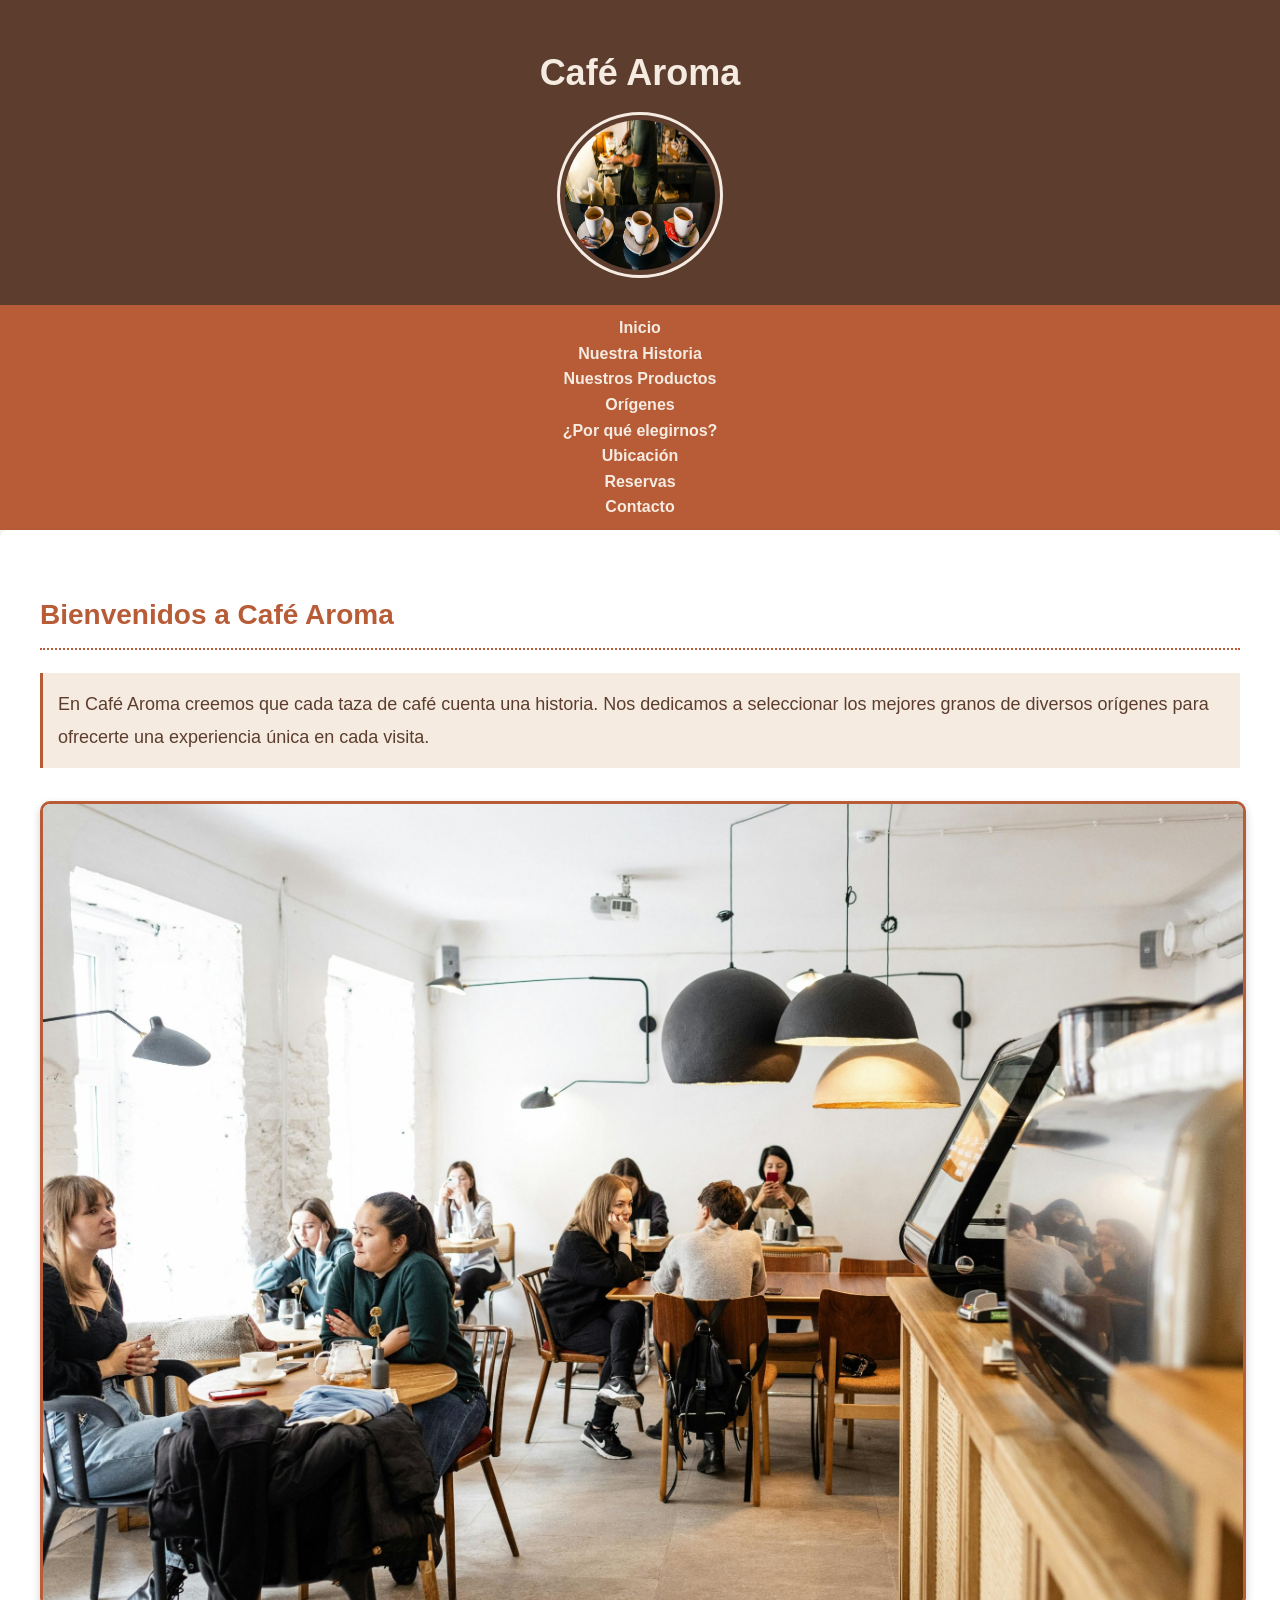
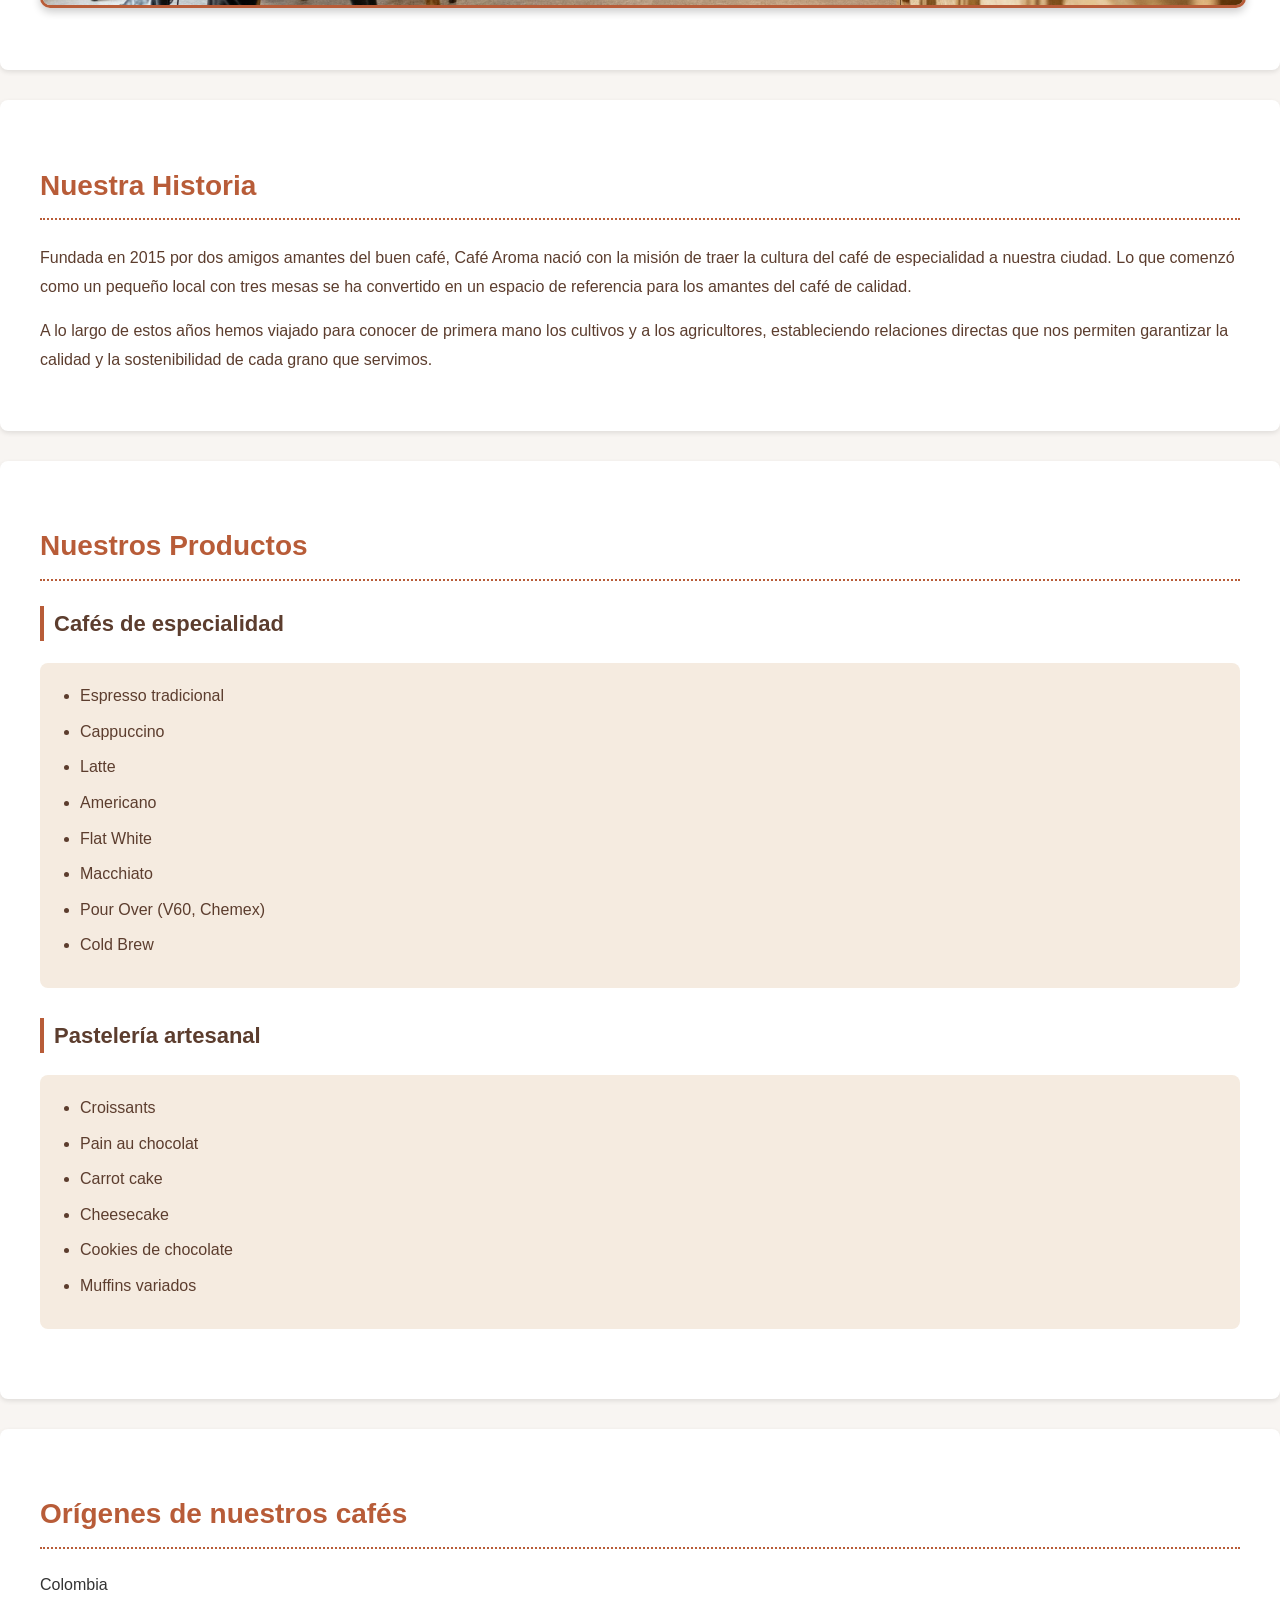
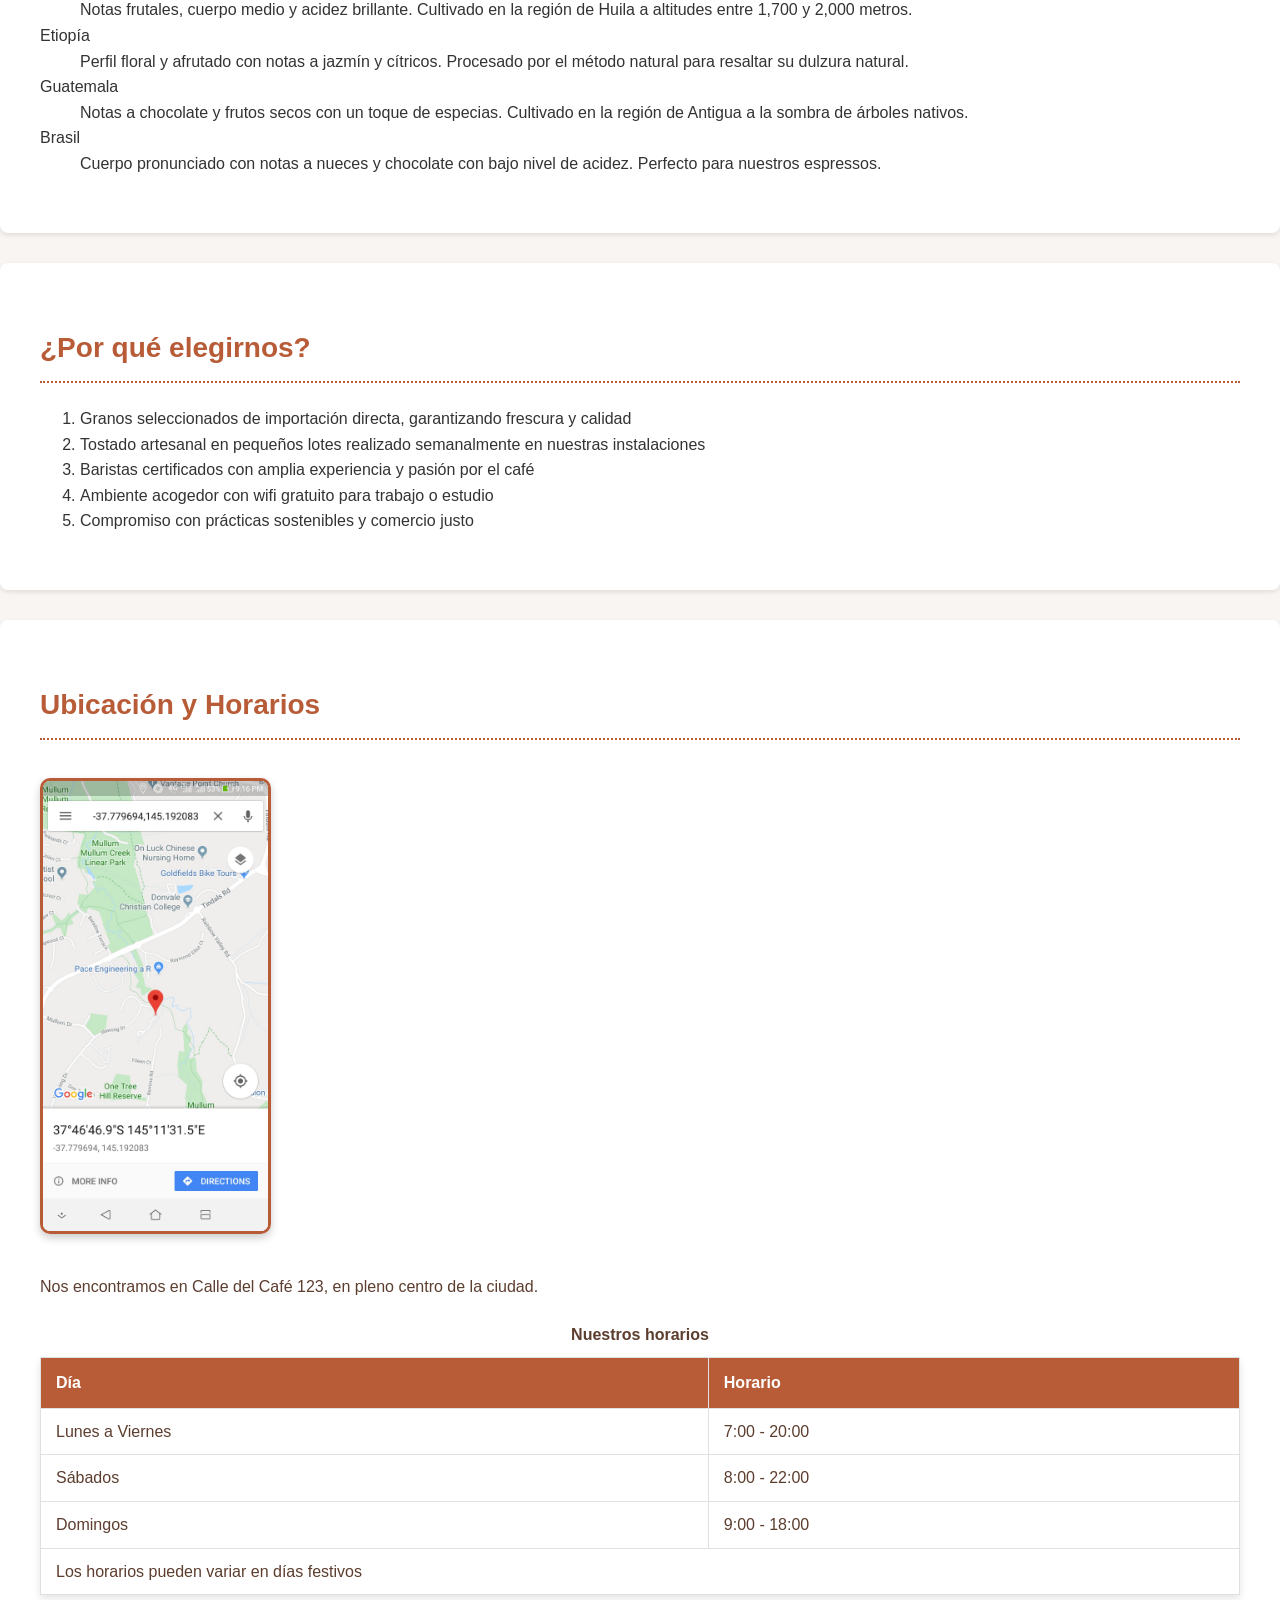
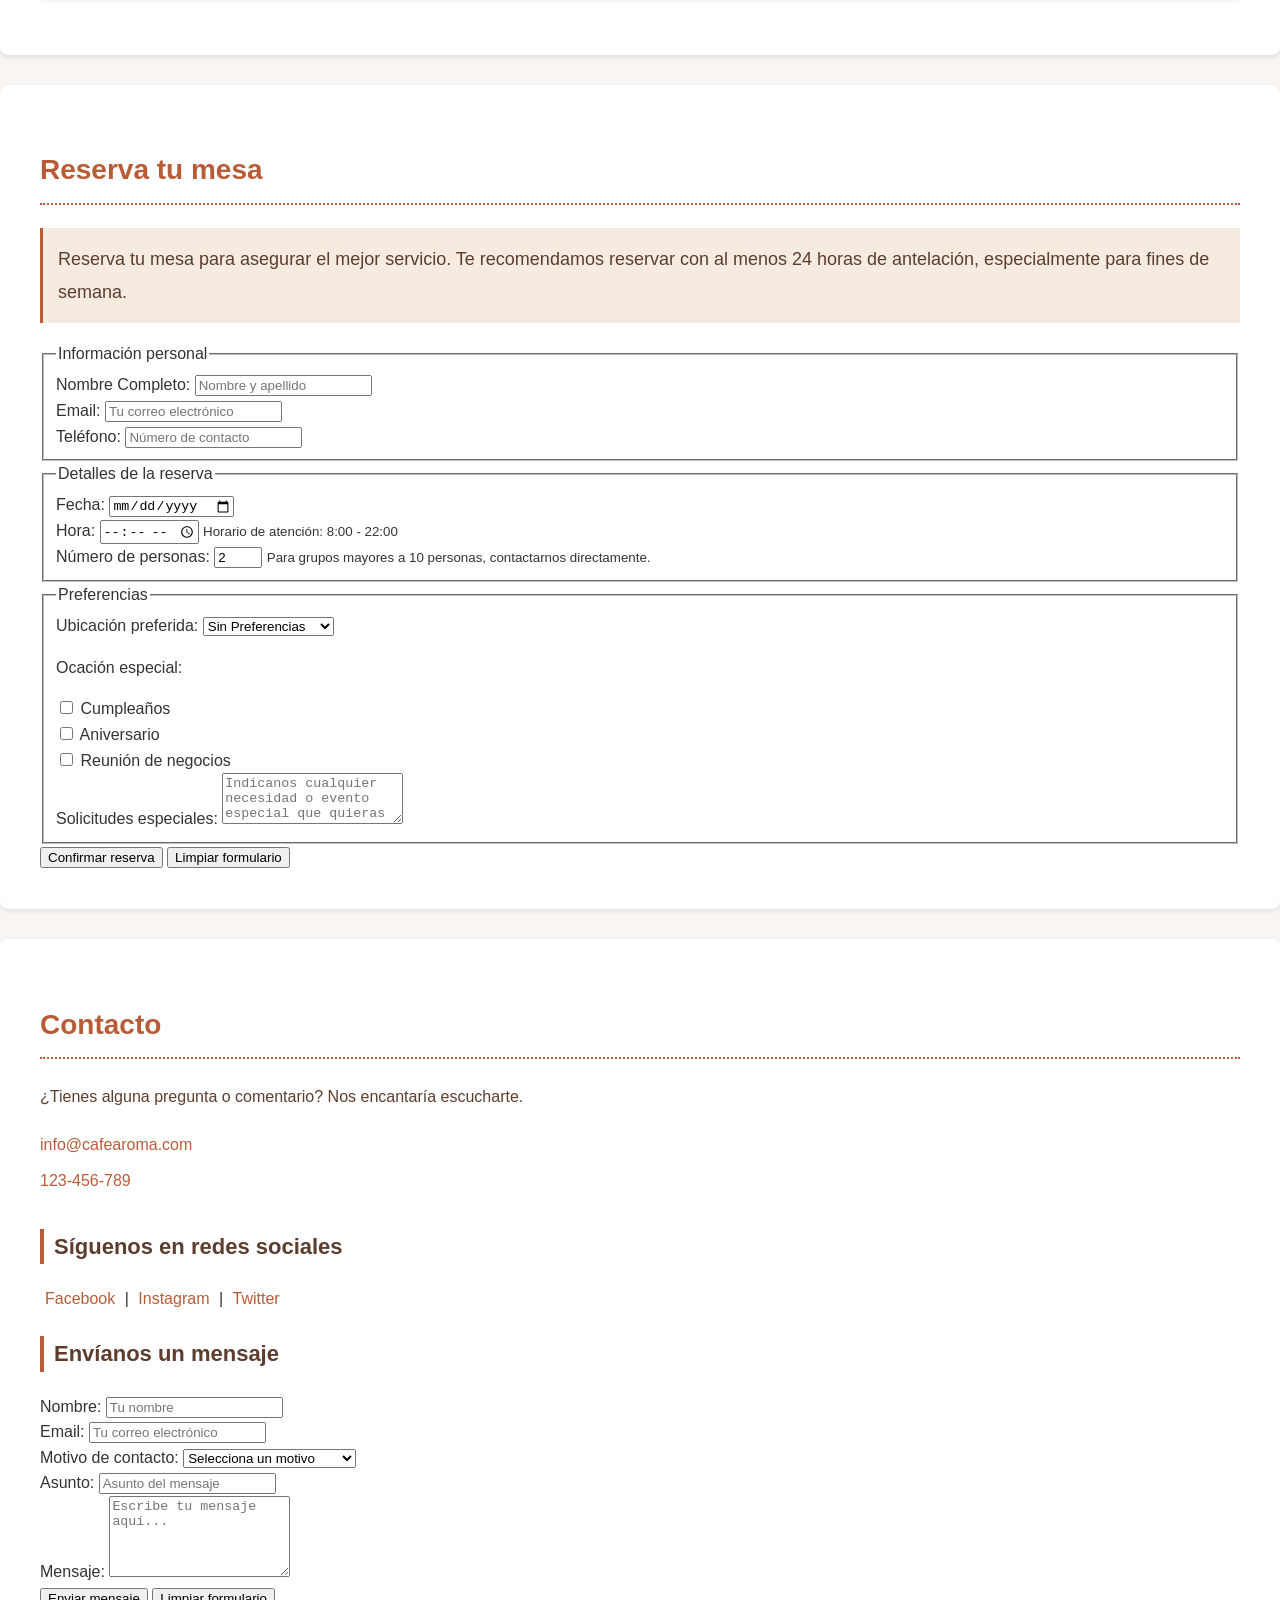
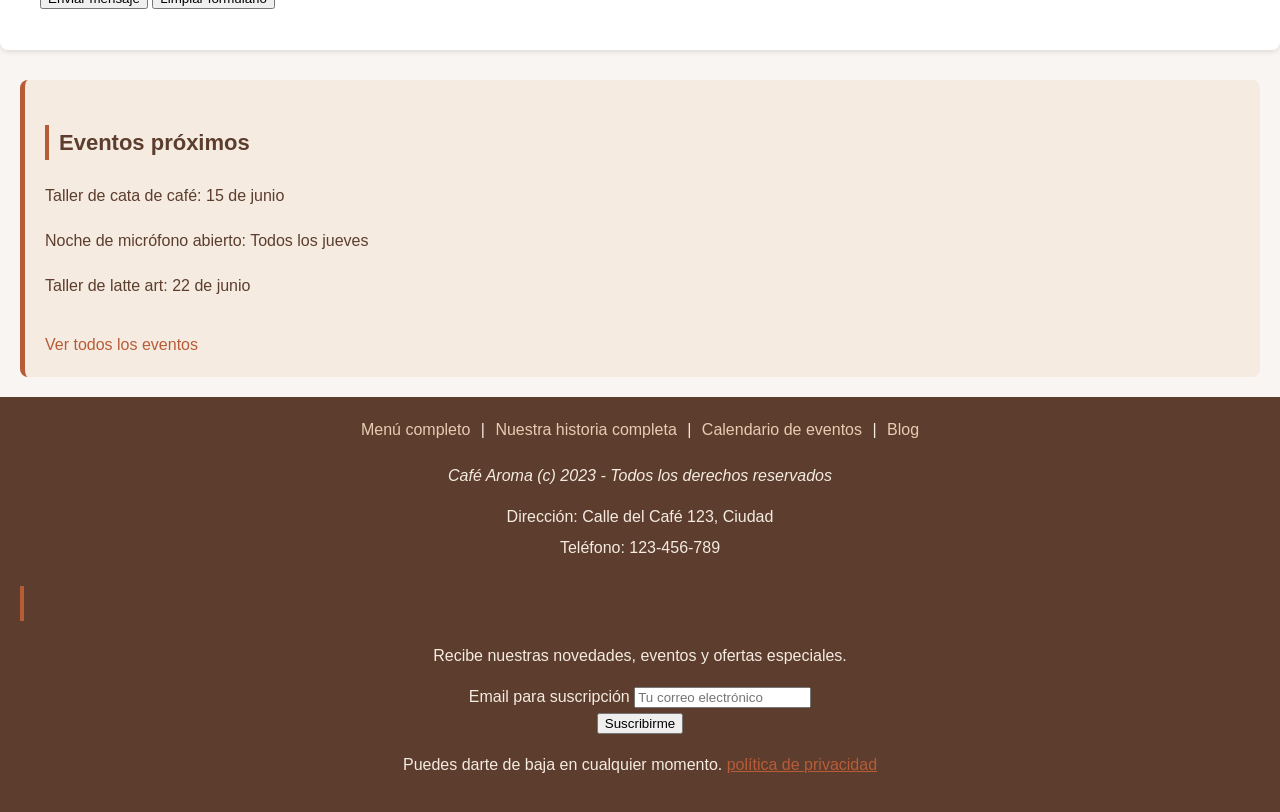
<file: src/index.html>
<!DOCTYPE html>
<html lang="es">
<head>
 <meta charset="UTF-8">
 <meta name="viewport" content="width=device-width, initial-scale=1.0">
 <title>Café Aroma - Experiencia de café artesanal</title>
 <link rel="stylesheet" href="styles.css">
</head>
<body>
 <header id="encabezado-principal">
   <h1 class="titulo-principal">Café Aroma</h1>
   <img class="logo" src="../recursos/image/logo-cafeteria.jpeg" alt="Logo de Café Aroma" width="150" height="150">
 </header>

 <nav id="menu-principal">
   <ul class="menu-navegacion">
     <li><a href="#inicio" class="enlace-menu">Inicio</a></li>
     <li><a href="#historia" class="enlace-menu">Nuestra Historia</a></li>
     <li><a href="#productos" class="enlace-menu">Nuestros Productos</a></li>
     <li><a href="#origenes" class="enlace-menu">Orígenes</a></li>
     <li><a href="#por-que" class="enlace-menu">¿Por qué elegirnos?</a></li>
     <li><a href="#ubicacion" class="enlace-menu">Ubicación</a></li>
     <li><a href="#reservas" class="enlace-menu">Reservas</a></li>
     <li><a href="#contacto" class="enlace-menu">Contacto</a></li>
   </ul>
 </nav>

 <main id="contenido-principal">
   <section id="inicio" class="seccion">
     <h2 class="titulo-seccion">Bienvenidos a Café Aroma</h2>
     <p class="parrafo-destacado">En Café Aroma creemos que cada taza de café cuenta una historia. Nos dedicamos a seleccionar los mejores granos de diversos orígenes para ofrecerte una experiencia única en cada visita.</p>
     <img class="imagen-destacada" src="../recursos/image/cafeteria-interior.jpeg" alt="Interior de nuestra cafetería">
   </section>

   <section id="historia" class="seccion">
     <h2 class="titulo-seccion">Nuestra Historia</h2>
     <p class="parrafo">Fundada en 2015 por dos amigos amantes del buen café, Café Aroma nació con la misión de traer la cultura del café de especialidad a nuestra ciudad. Lo que comenzó como un pequeño local con tres mesas se ha convertido en un espacio de referencia para los amantes del café de calidad.</p>
     <p class="parrafo">A lo largo de estos años hemos viajado para conocer de primera mano los cultivos y a los agricultores, estableciendo relaciones directas que nos permiten garantizar la calidad y la sostenibilidad de cada grano que servimos.</p>
   </section>

   <section id="productos" class="seccion">
     <h2 class="titulo-seccion">Nuestros Productos</h2>
     
     <article class="producto">
       <h3 class="subtitulo">Cafés de especialidad</h3>
       <ul class="lista-productos">
         <li class="item-producto">Espresso tradicional</li>
         <li class="item-producto">Cappuccino</li>
         <li class="item-producto">Latte</li>
         <li class="item-producto">Americano</li>
         <li class="item-producto">Flat White</li>
         <li class="item-producto">Macchiato</li>
         <li class="item-producto">Pour Over (V60, Chemex)</li>
         <li class="item-producto">Cold Brew</li>
       </ul>
     </article>
     
     <article class="producto">
       <h3 class="subtitulo">Pastelería artesanal</h3>
       <ul class="lista-productos">
         <li class="item-producto">Croissants</li>
         <li class="item-producto">Pain au chocolat</li>
         <li class="item-producto">Carrot cake</li>
         <li class="item-producto">Cheesecake</li>
         <li class="item-producto">Cookies de chocolate</li>
         <li class="item-producto">Muffins variados</li>
       </ul>
     </article>
   </section>

   <section id="origenes" class="seccion">
     <h2 class="titulo-seccion">Orígenes de nuestros cafés</h2>
     <dl>
       <dt>Colombia</dt>
       <dd>Notas frutales, cuerpo medio y acidez brillante. Cultivado en la región de Huila a altitudes entre 1,700 y 2,000 metros.</dd>
       
       <dt>Etiopía</dt>
       <dd>Perfil floral y afrutado con notas a jazmín y cítricos. Procesado por el método natural para resaltar su dulzura natural.</dd>
       
       <dt>Guatemala</dt>
       <dd>Notas a chocolate y frutos secos con un toque de especias. Cultivado en la región de Antigua a la sombra de árboles nativos.</dd>
       
       <dt>Brasil</dt>
       <dd>Cuerpo pronunciado con notas a nueces y chocolate con bajo nivel de acidez. Perfecto para nuestros espressos.</dd>
     </dl>
   </section>

   <section id="por-que" class="seccion">
     <h2 class="titulo-seccion">¿Por qué elegirnos?</h2>
     <ol>
       <li>Granos seleccionados de importación directa, garantizando frescura y calidad</li>
       <li>Tostado artesanal en pequeños lotes realizado semanalmente en nuestras instalaciones</li>
       <li>Baristas certificados con amplia experiencia y pasión por el café</li>
       <li>Ambiente acogedor con wifi gratuito para trabajo o estudio</li>
       <li>Compromiso con prácticas sostenibles y comercio justo</li>
     </ol>
   </section>

   <section id="ubicacion" class="seccion">
     <h2 class="titulo-seccion">Ubicación y Horarios</h2>
     <img class="imagen-destacada" src="../recursos/image/mapa-ubicacion.jpg" alt="Mapa de ubicación" height="450">
     <p class="parrafo">Nos encontramos en Calle del Café 123, en pleno centro de la ciudad.</p>
     
     <table>
       <caption>Nuestros horarios</caption>
       <thead>
         <tr>
           <th>Día</th>
           <th>Horario</th>
         </tr>
       </thead>
       <tbody>
         <tr>
           <td>Lunes a Viernes</td>
           <td>7:00 - 20:00</td>
         </tr>
         <tr>
           <td>Sábados</td>
           <td>8:00 - 22:00</td>
         </tr>
         <tr>
           <td>Domingos</td>
           <td>9:00 - 18:00</td>
         </tr>
       </tbody>
       <tfoot>
         <tr>
           <td colspan="2">Los horarios pueden variar en días festivos</td>
         </tr>
       </tfoot>
     </table>
   </section>

   <section id="reservas" class="seccion">
    <h2 class="titulo-seccion">Reserva tu mesa</h2>
    <p class="parrafo-destacado">Reserva tu mesa para asegurar el mejor servicio. Te recomendamos reservar con al menos 24 horas de antelación, especialmente para fines de semana.</p>
    
    <div class="reserva-container">
        <form id="formulario-reserva">
          <fieldset>
            <legend>Información personal</legend>

            <div class="form-group">
              <label for="reserva-nombre">Nombre Completo:</label>
              <input type="text" id="reserva-nombre" name="reserva-nombre" placeholder="Nombre y apellido" required>
            </div>

            <div class="form-group">
              <label for="reserva-email">Email:</label>
              <input type="email" id="reserva-email" name="reserva-email" placeholder="Tu correo electrónico" required>
            </div>

            <div class="form-group">
              <label for="reserva-telefono">Teléfono:</label>
              <input type="tel" id="reserva-telefono" name="reserva-telefono" placeholder="Número de contacto" required>
            </div>
            
          </fieldset>

          <fieldset>
            <legend>Detalles de la reserva</legend>

            <div class="form-group">
              <label for="reserva-fecha">Fecha:</label>
              <input type="date" id="reserva-fecha" name="reserva-fecha" required>
            </div>

            <div class="form-group">
              <label for="reserva-hora">Hora:</label>
              <input type="time" id="reserva-hora" name="reserva-hora" min="08:00" max="22:00" required>
              <small>Horario de atención: 8:00 - 22:00</small>
            </div>

            <div class="form-group">
              <label for="reserva-personas">Número de personas:</label>
              <input type="number" id="reserva-personas" name="reserva-personas" min="1" max="10" value="2" required>
              <small>Para grupos mayores a 10 personas, contactarnos directamente.</small>
            </div>
          </fieldset>

          <fieldset>
            <legend>Preferencias</legend>
            <div class="form-group">
              
              <label for="reserva-ubicacion">Ubicación preferida:</label>
              <select name="reserva-ubicacion" id="reserva-ubicacion">
                <option value="">Sin Preferencias</option>
                <option value="interior">Interior</option>
                <option value="terraza">Terraza</option>
                <option value="ventana">Junto a la ventana</option>
              </select>
            </div>

            <div class="form-group">
              <p>Ocación especial:</p>
              <input type="checkbox" id="reserva-cumpleanos" name="reserva-ocacion" value="cumpleanos">
              <label for="reserva-cumpleanos">Cumpleaños</label>
            </div>

            <div class="form-group">
              <input type="checkbox" id="reserva-aniversario" name="reserva-ocacion" value="aniversario">
              <label for="reserva-aniversario">Aniversario</label>
            </div>

            <div class="form-group">
              <input type="checkbox" id="reserva-negocios" name="reserva-ocacion" value="negocios">
              <label for="reserva-negocios">Reunión de negocios</label>
            </div>

            <div class="form-group">
              <label for="reserva-comentarios">Solicitudes especiales:</label>
              <textarea name="reserva-comentarios" id="reserva-comentarios" rows="3" placeholder="Indicanos cualquier necesidad o evento especial que quieras reservar"></textarea>
            </div>
          </fieldset>

          <div class="form-group button-group">
            <button type="submit" class="btn-submit">Confirmar reserva</button>
            <button type="reset" class="btn-reset">Limpiar formulario</button>
          </div>
        </form>
    </div>
 </section>

   <section id="contacto" class="seccion">
     <h2 class="titulo-seccion">Contacto</h2>
     <p class="parrafo">¿Tienes alguna pregunta o comentario? Nos encantaría escucharte.</p>
     <ul class="lista-contacto">
       <li><a href="mailto:info@cafearoma.com" class="enlace-contacto">info@cafearoma.com</a></li>
       <li><a href="tel:+123456789" class="enlace-contacto">123-456-789</a></li>
     </ul>
     <div class="redes-sociales">
       <h3 class="subtitulo">Síguenos en redes sociales</h3>
       <a href="https://facebook.com/cafearoma" target="_blank" class="enlace-social">Facebook</a> |
       <a href="https://instagram.com/cafearoma" target="_blank" class="enlace-social">Instagram</a> |
       <a href="https://twitter.com/cafearoma" target="_blank" class="enlace-social">Twitter</a>
     </div>

     <div class="contacto-form">
      <h3 class="subtitulo">Envíanos un mensaje</h3>
      <form id="formulario-contacto">
          <div class="form-group">
              <label for="nombre">Nombre:</label>
              <input type="text" id="nombre" name="nombre" placeholder="Tu nombre" required>
          </div>
   
          <div class="form-group">
              <label for="email">Email:</label>
              <input type="email" id="email" name="email" placeholder="Tu correo electrónico" required>
          </div>
   
          <div class="form-group">
              <label for="motivo">Motivo de contacto:</label>
              <select name="motivo" id="motivo">
                  <option value="">Selecciona un motivo</option>
                  <option value="reserva">Consulta sobre reservas</option>
                  <option value="evento">Organización de eventos</option>
                  <option value="producto">Información de productos</option>
                  <option value="trabajo">Oportunidad laboral</option>
                  <option value="otro">Otro</option>
              </select>
          </div>
   
          <div class="form-group">
              <label for="asunto">Asunto:</label>
              <input type="text" id="asunto" name="asunto" placeholder="Asunto del mensaje">
          </div>
   
          <div class="form-group">
              <label for="mensaje">Mensaje:</label>
              <textarea id="mensaje" name="mensaje" rows="5" placeholder="Escribe tu mensaje aquí..." required></textarea>
          </div>
   
          <div class="form-group button-group">
              <button type="submit" class="btn-submit">Enviar mensaje</button>
              <button type="reset" class="btn-reset">Limpiar formulario</button>
          </div>
      </form>
   </div>
      
   </section>
 </main>

 <aside id="eventos">
   <h3 class="subtitulo">Eventos próximos</h3>
   <p class="parrafo">Taller de cata de café: 15 de junio</p>
   <p class="parrafo">Noche de micrófono abierto: Todos los jueves</p>
   <p class="parrafo">Taller de latte art: 22 de junio</p>
   <a href="eventos.html" class="enlace-secundario">Ver todos los eventos</a>
 </aside>

 <footer id="pie-pagina">
   <div class="enlaces-footer">
     <a href="menu-completo.html" class="enlace-footer">Menú completo</a> |
     <a href="historia-completa.html" class="enlace-footer">Nuestra historia completa</a> |
     <a href="eventos.html" class="enlace-footer">Calendario de eventos</a> |
     <a href="blog.html" class="enlace-footer">Blog</a>
   </div>
   <p class="copyright">Café Aroma (c) 2023 - Todos los derechos reservados</p>
   <p class="contacto">Dirección: Calle del Café 123, Ciudad</p>
   <p class="contacto">Teléfono: 123-456-789</p>

   <div class="footer-suscripcion">
    <h3 class="subtitulo">Suscribete a nuestro boletín</h3>
    <p>Recibe nuestras novedades, eventos y ofertas especiales.</p>
    <form id="formulario-suscripcion" class="form-inline">
      
      <div class="form-group">
        <label for="suscripcion-email" class="sr-only">Email para suscripción</label>
        <input type="email" id="suscripcion-email" name="suscripcion-email" placeholder="Tu correo electrónico" required>
      </div>

      <button type="submit" class="btn-submit">Suscribirme</button>
    </form>
    <p class="form-disclaimer">Puedes darte de baja en cualquier momento. <a href="privacidad.html">política de privacidad</a></p>
   </div>
 </footer>
</body>
</html>
</file>
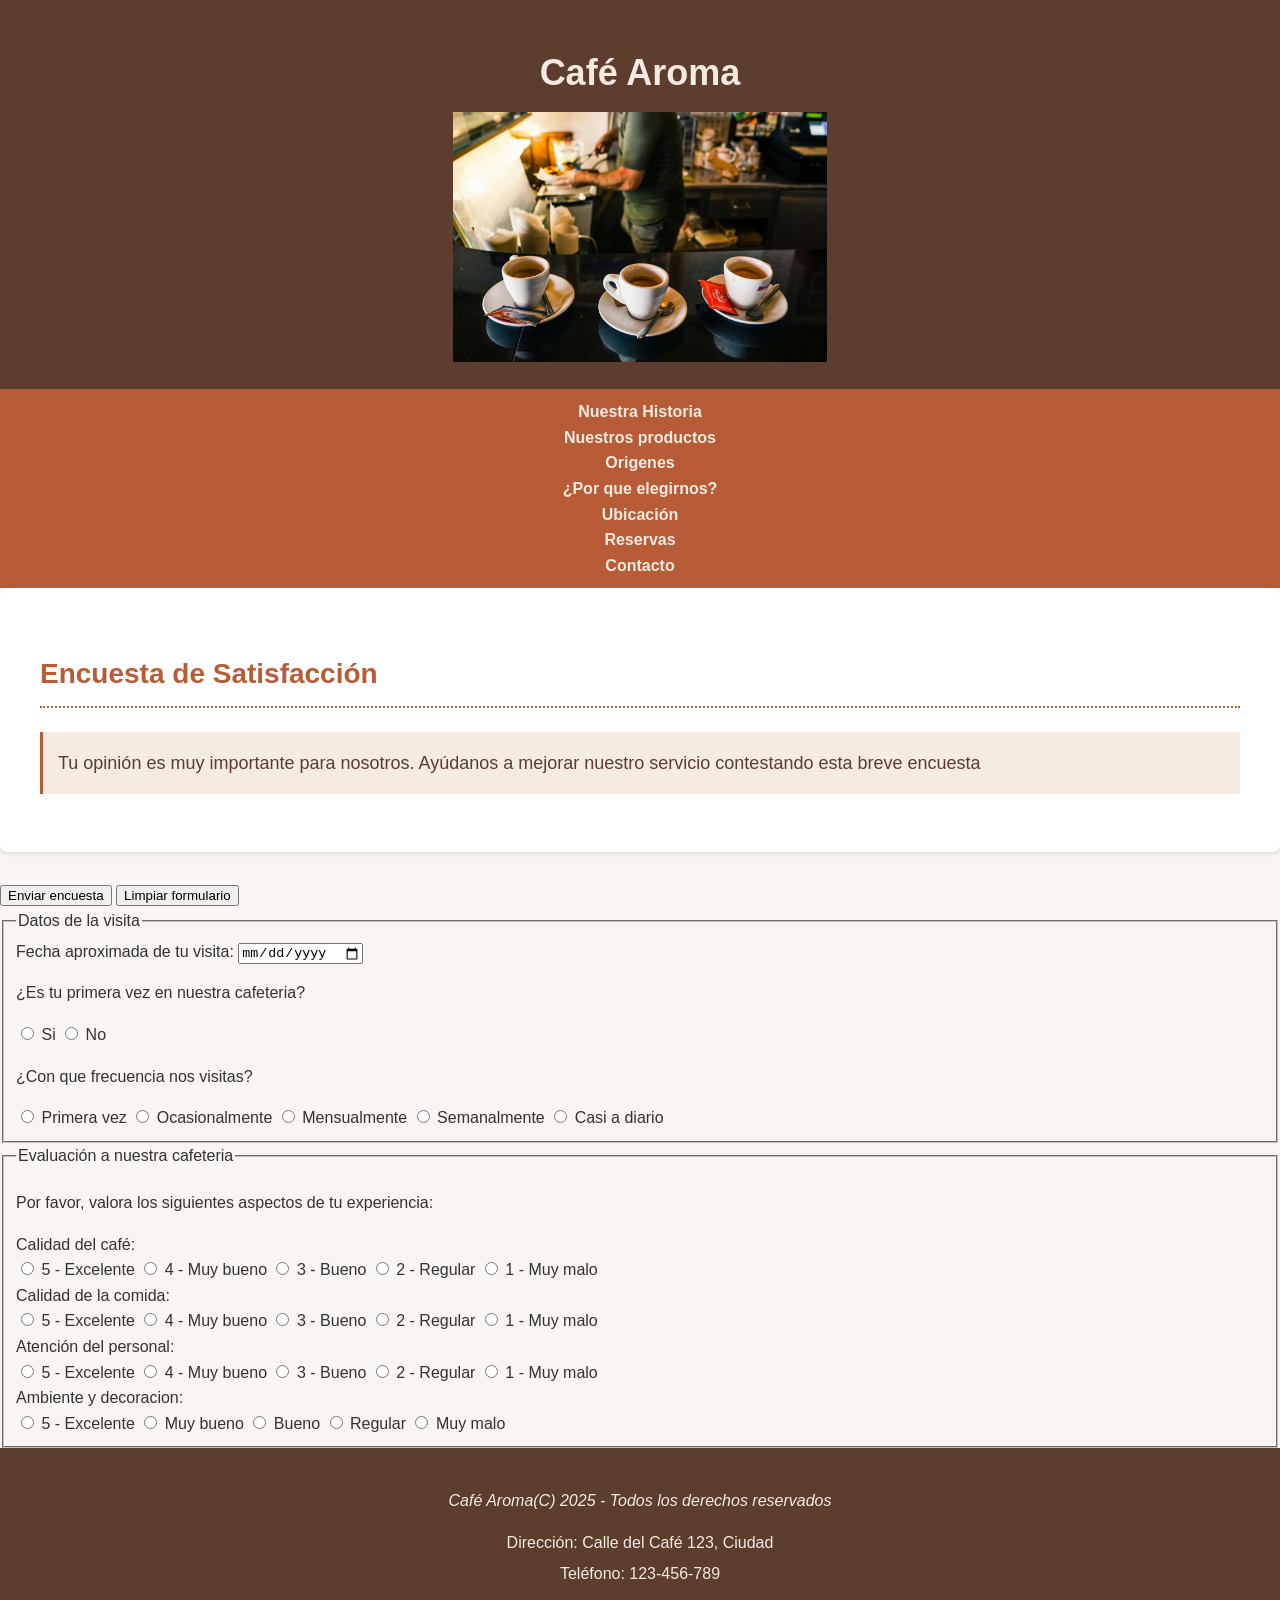
<file: src/encuesta.html>
<!DOCTYPE html>
<html lang="es">
<head>
    <meta charset="UTF-8">
    <meta name="viewport" content="width=device-width, initial-scale=1.0">
    <title>Encuesta de Satisfacción - Café Aroma</title>
    <link rel="stylesheet" href="styles.css">
</head>
<body>
    <header id="encabezado-principal">
        <h1 class="titulo-principal">Café Aroma</h1>
        <img src="../recursos/image/logo-cafeteria.jpeg" alt="Logo de Café Aroma" height="250">
    </header>

    <nav id="menu-principal">
        <ul class="menu-navegacion">
            <li><a href="index.html#historia" class="enlace-menu">Nuestra Historia</a></li>
            <li><a href="index.html#productos" class="enlace-menu">Nuestros productos</a></li>
            <li><a href="index.html#origenes" class="enlace-menu">Origenes</a></li>
            <li><a href="index.html#por-que" class="enlace-menu">¿Por que elegirnos?</a></li>
            <li><a href="index.html#ubicacion" class="enlace-menu">Ubicación</a></li>
            <li><a href="index.html#reservas" class="enlace-menu">Reservas</a></li>
            <li><a href="index.html#contacto" class="enlace-menu">Contacto</a></li>
        </ul>
    </nav>

    <main id="contenido-principal">
        <section class="seccion">
            <h2 class="titulo-seccion">Encuesta de Satisfacción</h2>
            <p class="parrafo-destacado">Tu opinión es muy importante para nosotros. Ayúdanos a mejorar nuestro servicio contestando esta breve encuesta</p>
        </section>

        <div class="form-group button-group">
            <button type="submit" class="btn-submit">Enviar encuesta</button>
            <button type="reset" class="btn-reset">Limpiar formulario</button>
        </div>

        <div class="encuesta-container">
            <form id="formulario-encuesta">
                <fieldset>
                    <legend>Datos de la visita</legend>

                    <div class="form-group">
                        <label for="encuesta-fecha">Fecha aproximada de tu visita:</label>
                        <input type="date" id="encuesta-fecha" name="encuesta-fecha" required>
                    </div>

                    <div class="form-group">
                        <p>¿Es tu primera vez en nuestra cafeteria?</p>
                        <div class="radio-group">
                        
                            <input type="radio" id="primera-si" name="primera-visita" value="si">
                            <label for="primera-si">Si</label>

                            <input type="radio" id="primera-no" name="primera-visita" value="no">
                            <label for="primera-no">No</label>
                        </div>
                    </div>

                    <div class="form-group">
                        <p>¿Con que frecuencia nos visitas?</p>
                        <div class="radio-group">
                            <input type="radio" id="frecuencia-primera" name="frecuencia-visita" value="primera">
                            <label for="frecuencia-primera">Primera vez</label>

                            <input type="radio" id="frecuencia-ocacional" name="frecuencia-visita" value="ocacional">
                            <label for="frecuencia-ocacional">Ocasionalmente</label>

                            <input type="radio" id="frecuencia-mensual" name="frecuencia-visita" value="mensual">
                            <label for="frecuencia-mensual">Mensualmente</label>

                            <input type="radio" id="frecuencia-semanal" name="frecuencia-visita" value="semanal">
                            <label for="frecuencia-semanal">Semanalmente</label>

                            <input type="radio" id="frecuencia-diaria" name="frecuencia-visita" value="diaria">
                            <label for="frecuencia-diaria">Casi a diario</label>
                        </div>
                    </div>
                </fieldset>

                <fieldset>
                    <legend>Evaluación a nuestra cafeteria</legend>
                    <p class="form-subtitle">Por favor, valora los siguientes aspectos de tu experiencia:</p>

                    <div class="form-group rating-group">
                        <label for="calidad-cafe">Calidad del café:</label>
                        <div class="rating">
                            <input type="radio" id="cafe-5" name="calidad-cafe" value="5" required>
                            <label for="cafe-5">5 - Excelente</label>

                            <input type="radio" id="cafe-4" name="calidad-cafe" value="4">
                            <label for="cafe-4">4 - Muy bueno</label>

                            <input type="radio" id="cafe-3" name="calidad-cafe" value="3">
                            <label for="cafe-3">3 - Bueno</label>

                            <input type="radio" id="cafe-2" name="calidad-cafe" value="2">
                            <label for="cafe-2">2 - Regular</label>

                            <input type="radio" id="cafe-1" name="calidad-cafe" value="1">
                            <label for="cafe-1">1 - Muy malo</label>
                        </div>
                    </div>

                    <div class="form-group rating-group">
                        <label for="calidad-comida">Calidad de la comida:</label>
                        <div class="rating">
                            <input type="radio" id="comida-5" name="calidad-comida" value="5" required>
                            <label for="comida-5">5 - Excelente</label>

                            <input type="radio" id="comida-4" name="calidad-comida" value="4">
                            <label for="comida-4">4 - Muy bueno</label>

                            <input type="radio" id="comida-3" name="calidad-comida" value="3">
                            <label for="comida-3">3 - Bueno</label>

                            <input type="radio" id="comida-2" name="calidad-comida" value="2">
                            <label for="comida-2">2 - Regular</label>

                            <input type="radio" id="comida-1" name="calidad-comida" value="1">
                            <label for="comida-1">1 - Muy malo</label>
                        </div>
                    </div>

                    <div class="form-group rating-group">
                        <label for="servicio">Atención del personal:</label>
                        <div class="rating">
                            <input type="radio" id="servicio-5" name="servicio" value="5" required>
                            <label for="servicio-5">5 - Excelente</label>

                            <input type="radio" name="servicio" id="servicio-4" value="4">
                            <label for="servicio-4">4 - Muy bueno</label>

                            <input type="radio" name="servicio" id="servicio-3" value="3">
                            <label for="servicio-3">3 - Bueno</label>

                            <input type="radio" id="servicio-2" name="servicio" value="2">
                            <label for="servicio-2">2 - Regular</label>

                            <input type="radio" id="servicio-1" name="servicio" value="1">
                            <label for="servicio-1">1 - Muy malo</label>
                        </div>
                    </div>

                    <div class="form-group rating-group">
                        <label for="ambiente">Ambiente y decoracion:</label>
                        <div class="rating">
                            <input type="radio" id="ambiente-5" name="ambiente" value="5" required>
                            <label for="ambiente-5">5 - Excelente</label>

                            <input type="radio" id="ambiente-4" name="ambiente" value="4">
                            <label for="ambiente-4">Muy bueno</label>

                            <input type="radio" id="ambiente-3" name="ambiente" value="3">
                            <label for="ambiente-3">Bueno</label>

                            <input type="radio" name="ambiente" id="ambiente-2" value="2">
                            <label for="ambiente-2">Regular</label>

                            <input type="radio" name="ambiente" id="ambiente-1" value="1">
                            <label for="ambiente-1">Muy malo</label>
                        </div>
                    </div>
                </fieldset>
            </form>
        </div>
    </main>
    
    <footer id="pie-pagina">
        <p class="copyright">Café Aroma(C) 2025 - Todos los derechos reservados</p>
        <p class="contacto">Dirección: Calle del Café 123, Ciudad</p>
        <p class="contacto">Teléfono: 123-456-789</p>
    </footer>
</body>
</html>
</file>
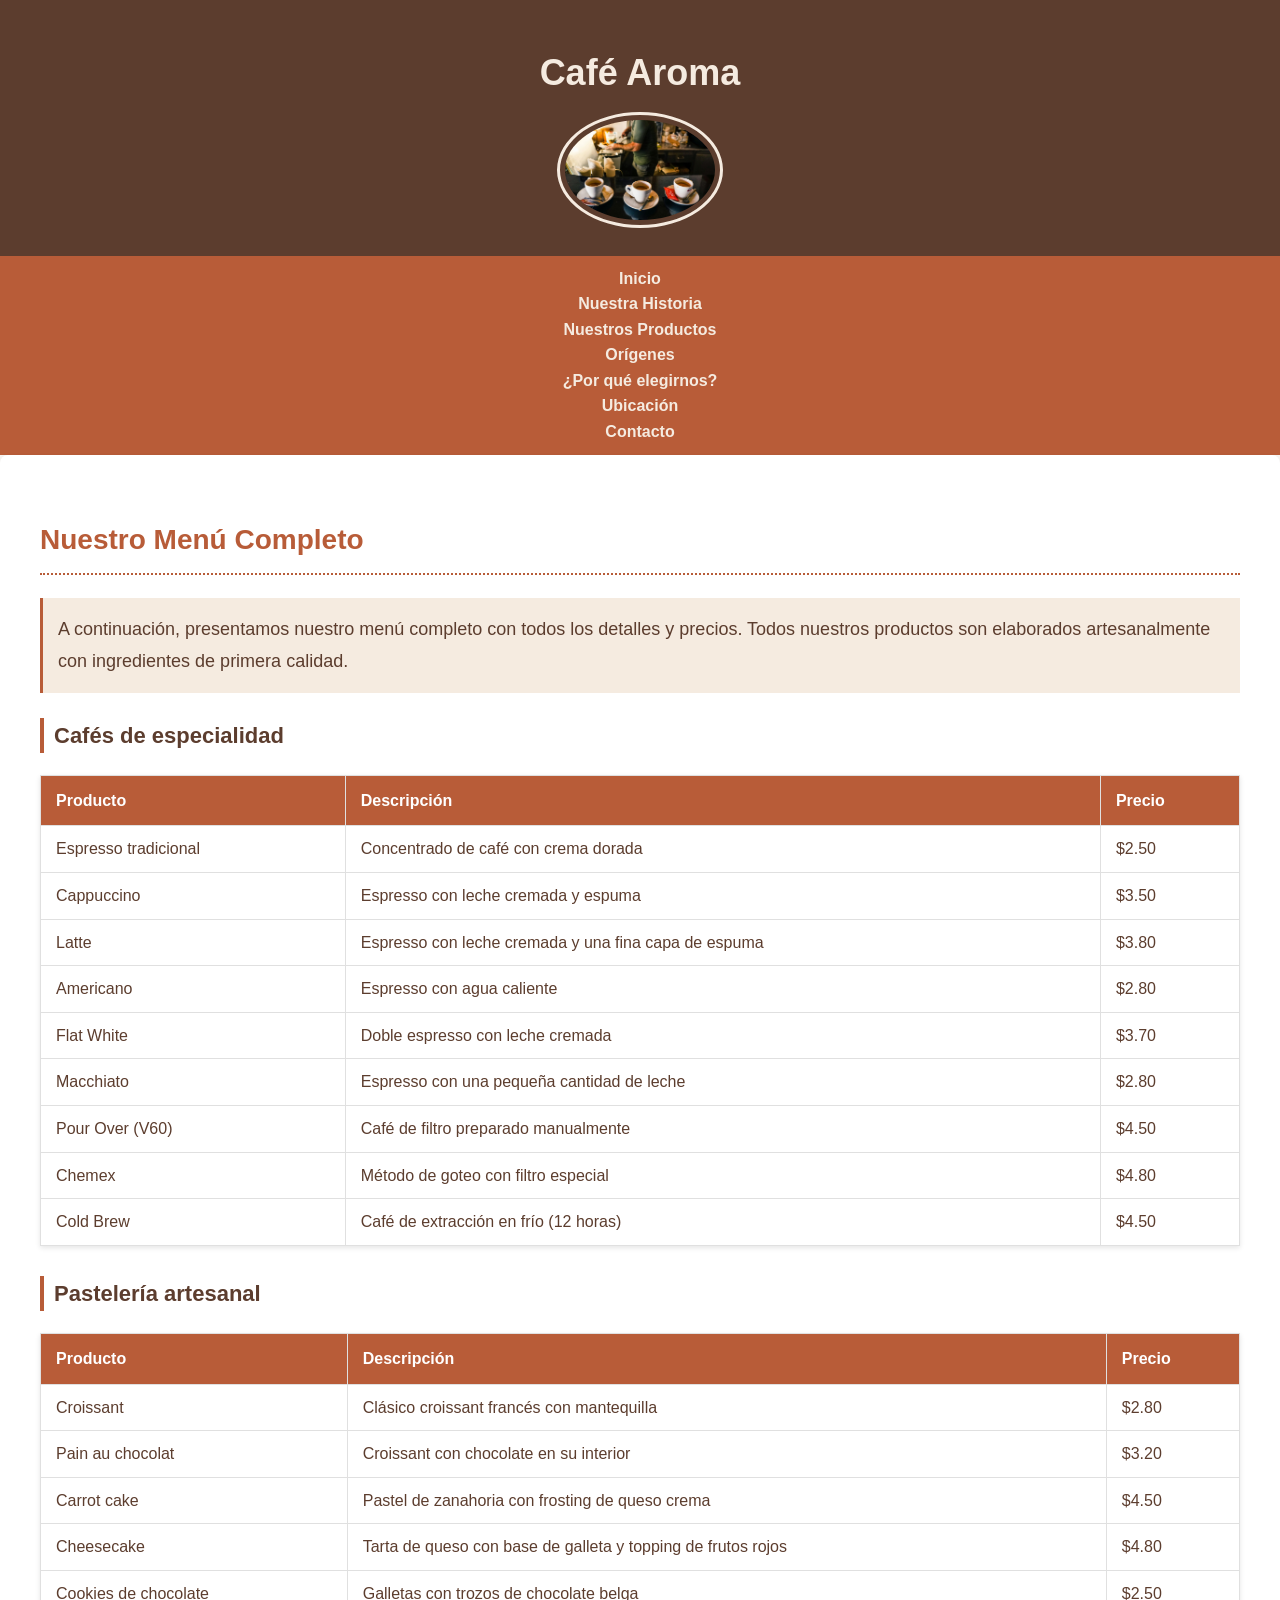
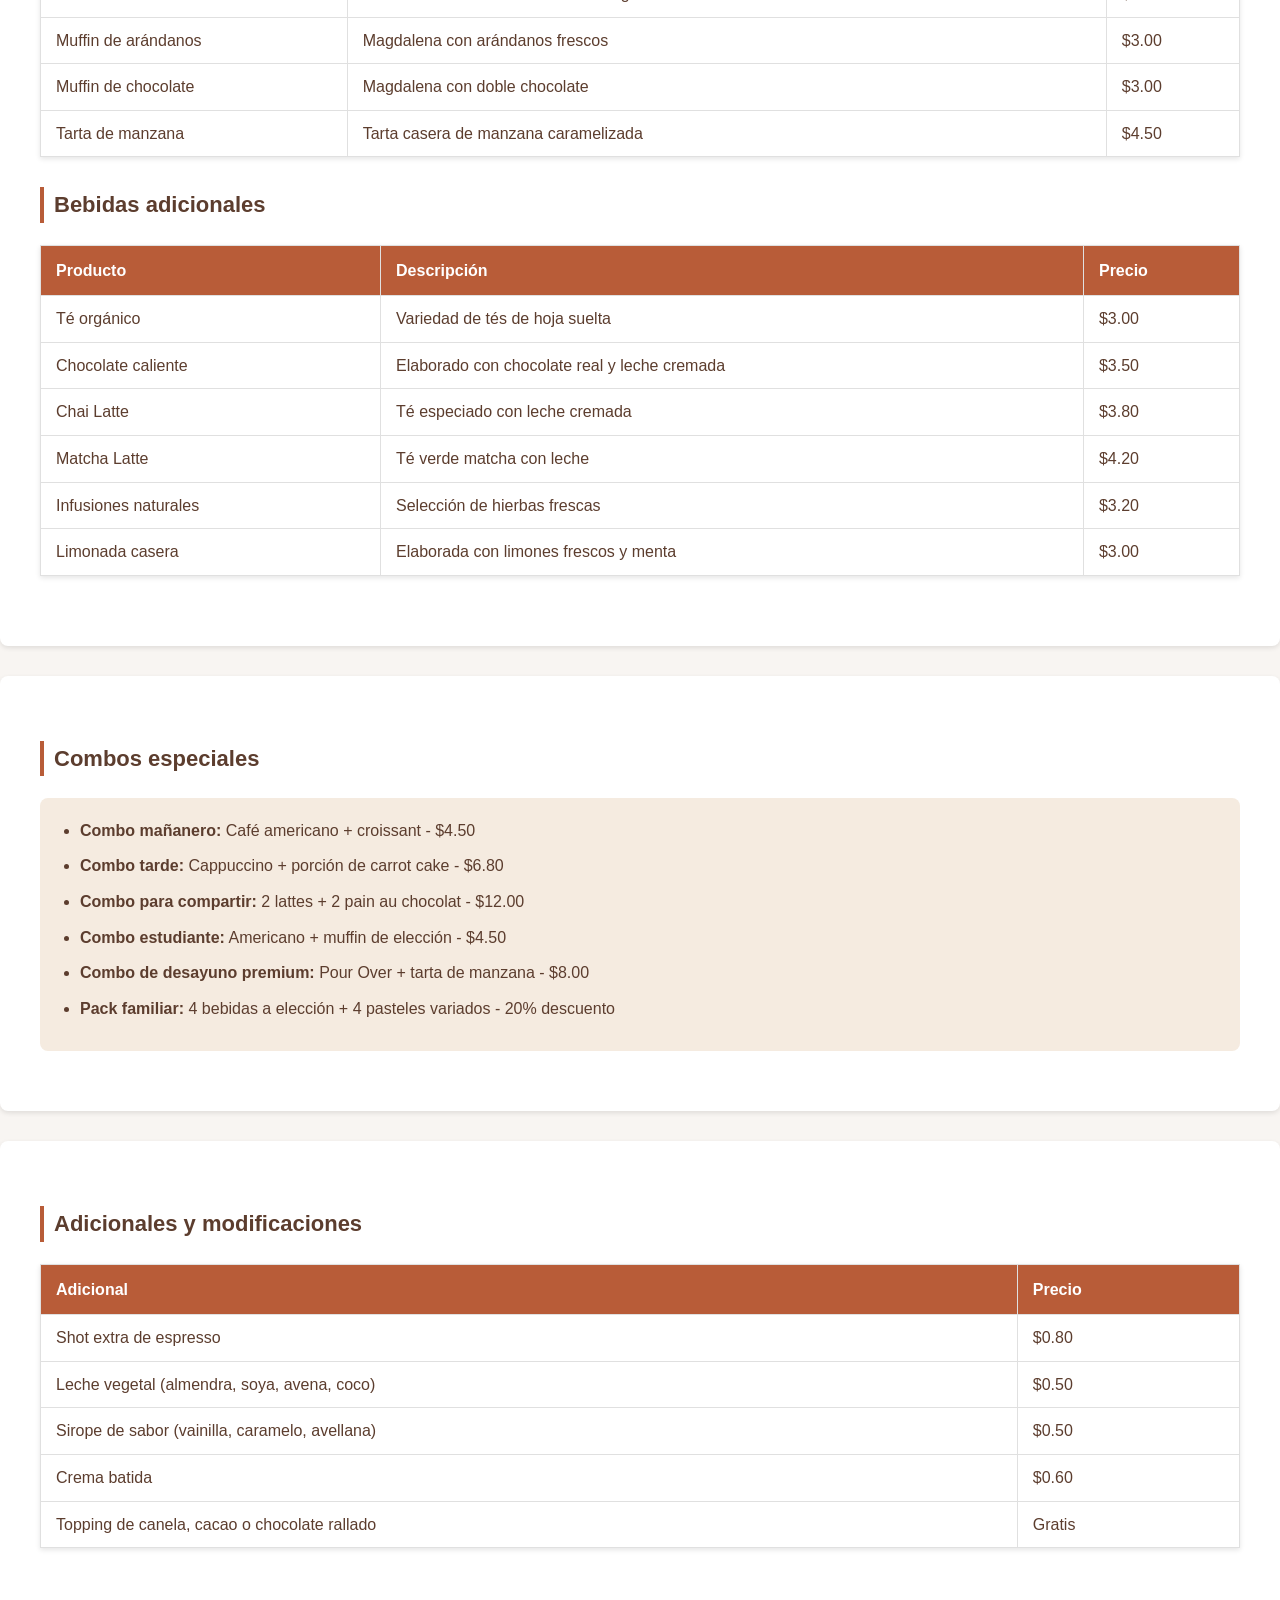
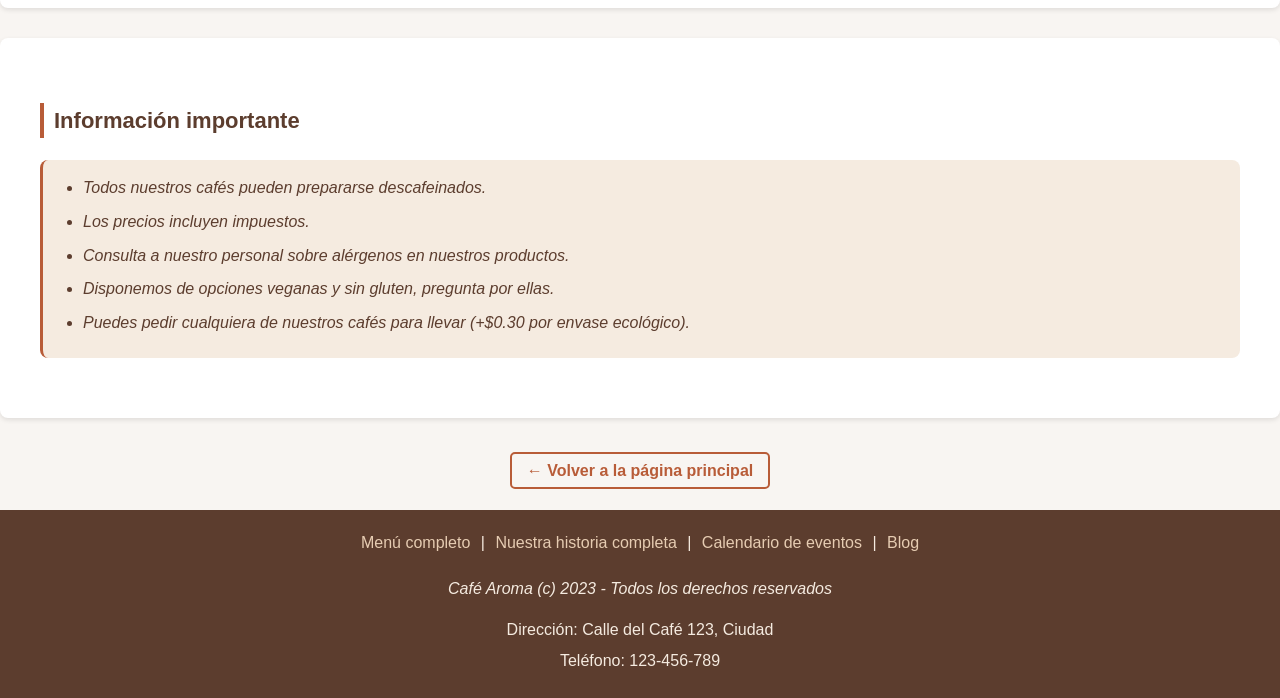
<file: src/menu-completo.html>
<!DOCTYPE html>
<html lang="es">
<head>
 <meta charset="UTF-8">
 <meta name="viewport" content="width=device-width, initial-scale=1.0">
 <title>Menú Completo - Café Aroma</title>
 <link rel="stylesheet" href="styles.css">
</head>
<body>
 <header id="encabezado-principal">
   <h1 class="titulo-principal">Café Aroma</h1>
   <img class="logo" src="../recursos/image/logo-cafeteria.jpeg" alt="Logo de Café Aroma">
 </header>

 <nav id="menu-principal">
   <ul class="menu-navegacion">
     <li><a href="index.html" class="enlace-menu">Inicio</a></li>
     <li><a href="index.html#historia" class="enlace-menu">Nuestra Historia</a></li>
     <li><a href="index.html#productos" class="enlace-menu">Nuestros Productos</a></li>
     <li><a href="index.html#origenes" class="enlace-menu">Orígenes</a></li>
     <li><a href="index.html#por-que" class="enlace-menu">¿Por qué elegirnos?</a></li>
     <li><a href="index.html#ubicacion" class="enlace-menu">Ubicación</a></li>
     <li><a href="index.html#contacto" class="enlace-menu">Contacto</a></li>
   </ul>
 </nav>

 <main id="contenido-principal">
   <section id="menu-detallado" class="seccion">
     <h2 class="titulo-seccion">Nuestro Menú Completo</h2>
     <p class="parrafo-destacado">A continuación, presentamos nuestro menú completo con todos los detalles y precios. Todos nuestros productos son elaborados artesanalmente con ingredientes de primera calidad.</p>
     
     <article class="producto">
       <h3 class="subtitulo">Cafés de especialidad</h3>
       <table class="tabla-menu">
         <thead>
           <tr>
             <th>Producto</th>
             <th>Descripción</th>
             <th>Precio</th>
           </tr>
         </thead>
         <tbody>
           <tr>
             <td>Espresso tradicional</td>
             <td>Concentrado de café con crema dorada</td>
             <td>$2.50</td>
           </tr>
           <tr>
             <td>Cappuccino</td>
             <td>Espresso con leche cremada y espuma</td>
             <td>$3.50</td>
           </tr>
           <tr>
             <td>Latte</td>
             <td>Espresso con leche cremada y una fina capa de espuma</td>
             <td>$3.80</td>
           </tr>
           <tr>
             <td>Americano</td>
             <td>Espresso con agua caliente</td>
             <td>$2.80</td>
           </tr>
           <tr>
             <td>Flat White</td>
             <td>Doble espresso con leche cremada</td>
             <td>$3.70</td>
           </tr>
           <tr>
             <td>Macchiato</td>
             <td>Espresso con una pequeña cantidad de leche</td>
             <td>$2.80</td>
           </tr>
           <tr>
             <td>Pour Over (V60)</td>
             <td>Café de filtro preparado manualmente</td>
             <td>$4.50</td>
           </tr>
           <tr>
             <td>Chemex</td>
             <td>Método de goteo con filtro especial</td>
             <td>$4.80</td>
           </tr>
           <tr>
             <td>Cold Brew</td>
             <td>Café de extracción en frío (12 horas)</td>
             <td>$4.50</td>
           </tr>
         </tbody>
       </table>
     </article>
     
     <article class="producto">
       <h3 class="subtitulo">Pastelería artesanal</h3>
       <table class="tabla-menu">
         <thead>
           <tr>
             <th>Producto</th>
             <th>Descripción</th>
             <th>Precio</th>
           </tr>
         </thead>
         <tbody>
           <tr>
             <td>Croissant</td>
             <td>Clásico croissant francés con mantequilla</td>
             <td>$2.80</td>
           </tr>
           <tr>
             <td>Pain au chocolat</td>
             <td>Croissant con chocolate en su interior</td>
             <td>$3.20</td>
           </tr>
           <tr>
             <td>Carrot cake</td>
             <td>Pastel de zanahoria con frosting de queso crema</td>
             <td>$4.50</td>
           </tr>
           <tr>
             <td>Cheesecake</td>
             <td>Tarta de queso con base de galleta y topping de frutos rojos</td>
             <td>$4.80</td>
           </tr>
           <tr>
             <td>Cookies de chocolate</td>
             <td>Galletas con trozos de chocolate belga</td>
             <td>$2.50</td>
           </tr>
           <tr>
             <td>Muffin de arándanos</td>
             <td>Magdalena con arándanos frescos</td>
             <td>$3.00</td>
           </tr>
           <tr>
             <td>Muffin de chocolate</td>
             <td>Magdalena con doble chocolate</td>
             <td>$3.00</td>
           </tr>
           <tr>
             <td>Tarta de manzana</td>
             <td>Tarta casera de manzana caramelizada</td>
             <td>$4.50</td>
           </tr>
         </tbody>
       </table>
     </article>

     <article class="producto">
       <h3 class="subtitulo">Bebidas adicionales</h3>
       <table class="tabla-menu">
         <thead>
           <tr>
             <th>Producto</th>
             <th>Descripción</th>
             <th>Precio</th>
           </tr>
         </thead>
         <tbody>
           <tr>
             <td>Té orgánico</td>
             <td>Variedad de tés de hoja suelta</td>
             <td>$3.00</td>
           </tr>
           <tr>
             <td>Chocolate caliente</td>
             <td>Elaborado con chocolate real y leche cremada</td>
             <td>$3.50</td>
           </tr>
           <tr>
             <td>Chai Latte</td>
             <td>Té especiado con leche cremada</td>
             <td>$3.80</td>
           </tr>
           <tr>
             <td>Matcha Latte</td>
             <td>Té verde matcha con leche</td>
             <td>$4.20</td>
           </tr>
           <tr>
             <td>Infusiones naturales</td>
             <td>Selección de hierbas frescas</td>
             <td>$3.20</td>
           </tr>
           <tr>
             <td>Limonada casera</td>
             <td>Elaborada con limones frescos y menta</td>
             <td>$3.00</td>
           </tr>
         </tbody>
       </table>
     </article>
   </section>
   
   <section id="combos" class="seccion">
     <h3 class="subtitulo">Combos especiales</h3>
     <ul class="lista-productos">
       <li class="item-producto"><strong>Combo mañanero:</strong> Café americano + croissant - $4.50</li>
       <li class="item-producto"><strong>Combo tarde:</strong> Cappuccino + porción de carrot cake - $6.80</li>
       <li class="item-producto"><strong>Combo para compartir:</strong> 2 lattes + 2 pain au chocolat - $12.00</li>
       <li class="item-producto"><strong>Combo estudiante:</strong> Americano + muffin de elección - $4.50</li>
       <li class="item-producto"><strong>Combo de desayuno premium:</strong> Pour Over + tarta de manzana - $8.00</li>
       <li class="item-producto"><strong>Pack familiar:</strong> 4 bebidas a elección + 4 pasteles variados - 20% descuento</li>
     </ul>
   </section>

   <section id="adicionales" class="seccion">
     <h3 class="subtitulo">Adicionales y modificaciones</h3>
     <table class="tabla-menu">
       <thead>
         <tr>
           <th>Adicional</th>
           <th>Precio</th>
         </tr>
       </thead>
       <tbody>
         <tr>
           <td>Shot extra de espresso</td>
           <td>$0.80</td>
         </tr>
         <tr>
           <td>Leche vegetal (almendra, soya, avena, coco)</td>
           <td>$0.50</td>
         </tr>
         <tr>
           <td>Sirope de sabor (vainilla, caramelo, avellana)</td>
           <td>$0.50</td>
         </tr>
         <tr>
           <td>Crema batida</td>
           <td>$0.60</td>
         </tr>
         <tr>
           <td>Topping de canela, cacao o chocolate rallado</td>
           <td>Gratis</td>
         </tr>
       </tbody>
     </table>
   </section>
   
   <section id="informacion-adicional" class="seccion">
     <h3 class="subtitulo">Información importante</h3>
     <ul class="lista-informacion">
       <li class="item-informacion">Todos nuestros cafés pueden prepararse descafeinados.</li>
       <li class="item-informacion">Los precios incluyen impuestos.</li>
       <li class="item-informacion">Consulta a nuestro personal sobre alérgenos en nuestros productos.</li>
       <li class="item-informacion">Disponemos de opciones veganas y sin gluten, pregunta por ellas.</li>
       <li class="item-informacion">Puedes pedir cualquiera de nuestros cafés para llevar (+$0.30 por envase ecológico).</li>
     </ul>
   </section>
   
   <p class="volver-inicio"><a href="index.html" class="enlace-volver">← Volver a la página principal</a></p>
 </main>

 <footer id="pie-pagina">
   <div class="enlaces-footer">
     <a href="menu-completo.html" class="enlace-footer">Menú completo</a> |
     <a href="historia-completa.html" class="enlace-footer">Nuestra historia completa</a> |
     <a href="eventos.html" class="enlace-footer">Calendario de eventos</a> |
     <a href="blog.html" class="enlace-footer">Blog</a>
   </div>
   <p class="copyright">Café Aroma (c) 2023 - Todos los derechos reservados</p>
   <p class="contacto">Dirección: Calle del Café 123, Ciudad</p>
   <p class="contacto">Teléfono: 123-456-789</p>
 </footer>
</body>
</html>
</file>
<file: src/styles.css>
/* Estilos generales para el cuerpo de la página */
body {
    font-family: 'Segoe UI', Tahoma, Geneva, Verdana, sans-serif;
    background-color: #f8f5f2;
    margin: 0;
    padding: 0;
    line-height: 1.6;
    color: #333;
   }
   
   /* Estilos para el encabezado principal */
   #encabezado-principal {
    background-color: #5c3d2e;
    padding: 20px;
    text-align: center;
    color: #fff;
   }
   
   .titulo-principal {
    color: #f5ebe0;
    font-size: 36px;
    margin-bottom: 10px;
    text-decoration: none;
   }
   
   .logo {
    max-width: 150px;
    border: 3px solid #f5ebe0;
    border-radius: 50%;
    padding: 5px;
   }
   
   /* Estilos para la navegación principal */
   #menu-principal {
    background-color: #b85c38;
    padding: 10px 0;
   }
   
   .menu-navegacion {
    list-style: none;
    padding: 0;
    margin: 0;
    text-align: center;
   }
   
   .enlace-menu {
    color: #f5ebe0;
    text-decoration: none;
    font-weight: 600;
    padding: 5px 10px;
    border-radius: 3px;
    transition: all 0.3s ease;
   }
   
   .enlace-menu:hover {
    background-color: #e6ccb2;
    color: #5c3d2e;
   }
   
   /* Estilos para las secciones */
   .seccion {
    padding: 40px;
    margin-bottom: 30px;
    background-color: #fff;
    border-radius: 8px;
    box-shadow: 0 2px 5px rgba(0, 0, 0, 0.1);
   }
   
   .titulo-seccion {
    color: #b85c38;
    font-size: 28px;
    border-bottom: 2px dotted #b85c38;
    padding-bottom: 10px;
   }
   
   .parrafo-destacado {
    font-size: 18px;
    line-height: 1.8;
    color: #5c3d2e;
    background-color: #f5ebe0;
    padding: 15px;
    border-left: 3px solid #b85c38;
   }
   
   .parrafo {
    font-size: 16px;
    line-height: 1.8;
    color: #5c3d2e;
   }
   
   .imagen-destacada {
    max-width: 100%;
    border: 3px solid #b85c38;
    border-radius: 10px;
    margin: 15px 0;
    box-shadow: 0 4px 8px rgba(0, 0, 0, 0.2);
   }
   
   /* Estilos para productos */
   .producto {
    margin-bottom: 30px;
   }
   
   .subtitulo {
    color: #5c3d2e;
    font-size: 22px;
    margin-top: 25px;
    border-left: 4px solid #b85c38;
    padding-left: 10px;
   }
   
   .lista-productos {
    background-color: #f5ebe0;
    padding: 20px 20px 20px 40px;
    border-radius: 8px;
    margin: 20px 0;
   }
   
   .item-producto {
    margin-bottom: 10px;
    color: #5c3d2e;
    line-height: 1.6;
   }
   
   /* Estilos para pie de página */
   #pie-pagina {
    background-color: #5c3d2e;
    color: #f5ebe0;
    padding: 20px;
    text-align: center;
   }
   
   .copyright {
    font-style: italic;
    margin-top: 20px;
   }
   
   .contacto {
    margin: 5px 0;
   }
   
   /* Estilos para enlaces */
   .enlaces-footer {
    margin-bottom: 15px;
   }
   
   .enlace-footer {
    color: #e6ccb2;
    text-decoration: none;
    padding: 3px 6px;
    transition: all 0.3s ease;
   }
   
   .enlace-footer:hover {
    color: #fff;
    text-decoration: underline;
   }
   
   /* Estilos para sección de contacto */
   .lista-contacto {
    list-style: none;
    padding: 0;
   }
   
   .enlace-contacto {
    color: #b85c38;
    text-decoration: none;
    display: inline-block;
    padding: 5px 0;
    font-weight: 500;
    transition: all 0.3s ease;
   }
   
   .enlace-contacto:hover {
    color: #5c3d2e;
    text-decoration: underline;
   }
   
   .redes-sociales {
    margin-top: 30px;
   }
   
   .enlace-social {
    color: #b85c38;
    text-decoration: none;
    margin: 0 5px;
    font-weight: 500;
    transition: all 0.3s ease;
   }
   
   .enlace-social:hover {
    color: #5c3d2e;
    text-decoration: underline;
   }
   
   /* Estilos para la barra lateral */
   #eventos {
    background-color: #f5ebe0;
    padding: 20px;
    border-radius: 8px;
    margin: 20px;
    border-left: 5px solid #b85c38;
   }
   
   /* Estilos personalizados para los diferentes estados de enlaces */
   a:link {
    /* Estilos para enlaces no visitados */
    color: #b85c38;
   }
   
   a:visited {
    /* Estilos para enlaces visitados */
    color: #8b4513;
   }
   
   a:hover {
    /* Estilos al pasar el ratón */
    color: #5c3d2e;
    text-decoration: underline;
   }
   
   a:active {
    /* Estilos al hacer clic */
    color: #e63946;
   }
   
   /* Estilos para la tabla de horarios */
   table {
    width: 100%;
    border-collapse: collapse;
    margin: 20px 0;
    box-shadow: 0 4px 8px rgba(0, 0, 0, 0.1);
   }
   
   caption {
    font-weight: bold;
    margin-bottom: 10px;
    color: #5c3d2e;
   }
   
   th {
    background-color: #b85c38;
    color: white;
    padding: 12px 15px;
    text-align: left;
    border: 1px solid #e0e0e0;
    font-weight: 600;
   }
   
   td {
    padding: 10px 15px;
    border: 1px solid #e0e0e0;
    color: #5c3d2e;
   }
   
   /* Estilos para enlaces secundarios */
   .enlace-secundario {
    display: inline-block;
    margin-top: 15px;
    color: #b85c38;
    text-decoration: none;
    font-weight: 500;
    transition: all 0.3s ease;
   }
   
   .enlace-secundario:hover {
    color: #5c3d2e;
    text-decoration: underline;
   }
   
   /* Estilos para la lista de información */
   .lista-informacion {
    background-color: #f5ebe0;
    padding: 15px 15px 15px 40px;
    border-radius: 8px;
    margin: 20px 0;
    border-left: 3px solid #b85c38;
   }
   
   .item-informacion {
    margin-bottom: 8px;
    color: #5c3d2e;
    line-height: 1.6;
    font-style: italic;
   }
   
   /* Estilos para la tabla del menú */
   .tabla-menu {
    width: 100%;
    border-collapse: collapse;
    margin: 20px 0;
    box-shadow: 0 2px 5px rgba(0, 0, 0, 0.1);
   }
   
   /* Enlace para volver a la página principal */
   .volver-inicio {
    margin-top: 30px;
    padding: 10px;
    text-align: center;
   }
   
   .enlace-volver {
    color: #b85c38;
    text-decoration: none;
    font-weight: 600;
    padding: 8px 15px;
    border: 2px solid #b85c38;
    border-radius: 5px;
    transition: all 0.3s ease;
   }
   
   .enlace-volver:hover {
    background-color: #b85c38;
    color: #fff;
    text-decoration: none;
   }
   
   /* Estilos para los estados de enlaces específicos */
   .enlace-menu:link {
    color: #f5ebe0;
    text-decoration: none;
   }
   
   .enlace-menu:visited {
    color: #e6ccb2;
   }
   
   .enlace-menu:hover {
    background-color: #e6ccb2;
    color: #5c3d2e;
    text-decoration: none;
   }
   
   .enlace-menu:active {
    background-color: #5c3d2e;
    color: #f5ebe0;
   }
   
   .enlace-social:link {
    color: #b85c38;
    font-weight: 500;
   }
   
   .enlace-social:visited {
    color: #8b4513;
   }
   
   .enlace-social:hover {
    color: #5c3d2e;
    text-decoration: underline;
   }
   
   .enlace-social:active {
    color: #e63946;
   }
   
   .enlace-footer:link {
    color: #e6ccb2;
    text-decoration: none;
   }
   
   .enlace-footer:visited {
    color: #d6b89e;
   }
   
   .enlace-footer:hover {
    color: #fff;
    text-decoration: underline;
   }
   
   .enlace-footer:active {
    color: #f5ebe0;
    text-decoration: none;
   }
</file>
